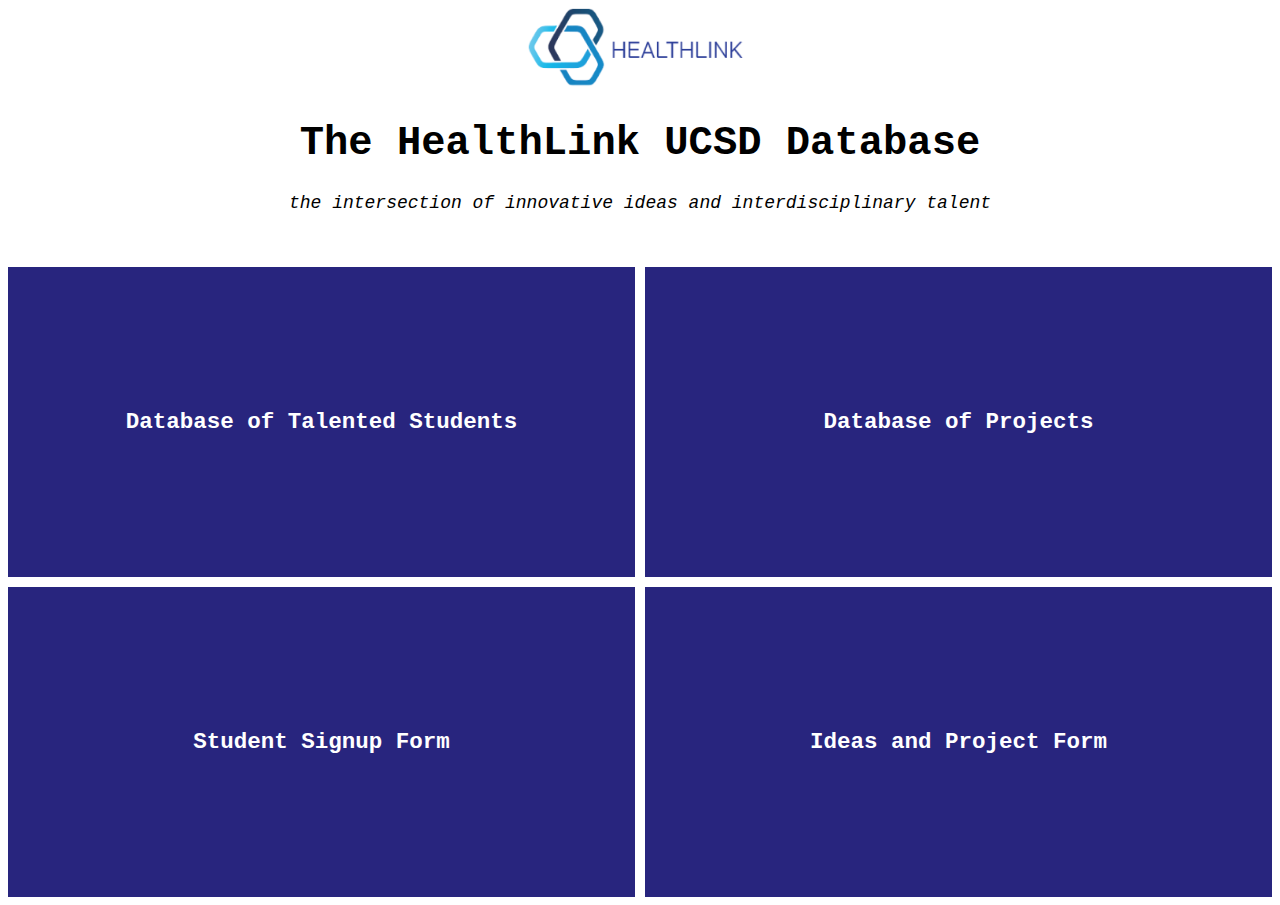
<file: index.html>
<!DOCTYPE html>
<html>

<head>
    <meta charset="UTF-8">
    <title>landing page for HealthLink UCSD Database</title>

    <style>
        body {
            text-align: center;
            /* Center-align the content horizontally */
            font-family: 'Courier', sans-serif;
        }

        /* Style for the header */
        .header {
            align-items: center; /* Vertically center items in the header */
            font-size: 2.25vh;
        }

        /* Style for the logo */
        .logo {
            width: 25vh; /* Adjust the width as needed */
            height: auto; /* Maintain the aspect ratio */
        }

        p{
            margin-bottom: 6vh;
            font-size: 2vh;
            font-weight: lighter;
        }

        /* Define a container for the buttons */
        .button-container {
            display: grid;
            grid-template-columns: repeat(2, 1fr); /* Create two columns */
            grid-template-rows: repeat(2, 1fr);    /* Create two rows */
            gap: 10px;                              /* Add some spacing between buttons */
            width: 100%;                           /* Adjust the width as needed */
            height: 70vh;
            margin: 0 auto;                         /* Center the container horizontally */
        }

        /* Style for the buttons */
        .button1 {
            padding: 20px;                 /* Add padding to make the buttons clickable */
            text-align: center;
            background-color: #28257e;    /* Button background color */
            color: white;                 /* Text color */
            font-size: 2.5vh;              /* Font size */
            border: none;
            cursor: pointer;
            font-family: 'Courier', sans-serif;
            font-weight: bold;
        }

        .button1:hover {
            background-color: #28257e;
            /* Change background image on hover */
            background-image: url('logos/student.png'); /* Replace with your image URL */
            background-size: contain; /* You can adjust this to 'cover', 'auto', or specific dimensions */
            background-repeat: no-repeat;
            background-position: center; /* Center the image within the button */
        }

        /* Style for the buttons */
        .button2 {
            padding: 20px;                 /* Add padding to make the buttons clickable */
            text-align: center;
            background-color: #28257e;    /* Button background color */
            color: white;                 /* Text color */
            font-size: 2.5vh;              /* Font size */
            border: none;
            cursor: pointer;
            font-family: 'Courier', sans-serif;
            font-weight: bold;
        }

        .button2:hover {
            background-color: #28257e;
            /* Change background image on hover */
            background-image: url('logos/project.png'); /* Replace with your image URL */
            background-size: contain; /* You can adjust this to 'cover', 'auto', or specific dimensions */
            background-repeat: no-repeat;
            background-position: center; /* Center the image within the button */
        }

        /* Style for the buttons */
        .button3 {
            padding: 20px;                 /* Add padding to make the buttons clickable */
            text-align: center;
            background-color: #28257e;    /* Button background color */
            color: white;                 /* Text color */
            font-size: 2.5vh;              /* Font size */
            border: none;
            cursor: pointer;
            font-family: 'Courier', sans-serif;
            font-weight: bold;
        }

        .button3:hover {
            background-color: #28257e;
            /* Change background image on hover */
            background-image: url('logos/form.png'); /* Replace with your image URL */
            background-size: contain; /* You can adjust this to 'cover', 'auto', or specific dimensions */
            background-repeat: no-repeat;
            background-position: center; /* Center the image within the button */
        }

        /* Style for the buttons */
        .button4 {
            padding: 20px;                 /* Add padding to make the buttons clickable */
            text-align: center;
            background-color: #28257e;    /* Button background color */
            color: white;                 /* Text color */
            font-size: 2.5vh;              /* Font size */
            border: none;
            cursor: pointer;
            font-family: 'Courier', sans-serif;
            font-weight: bold;
        }

        .button4:hover {
            background-color: #28257e;
            /* Change background image on hover */
            background-image: url('logos/idea.png'); /* Replace with your image URL */
            background-size: contain; /* You can adjust this to 'cover', 'auto', or specific dimensions */
            background-repeat: no-repeat;
            background-position: center; /* Center the image within the button */
        }

    </style>
</head>

<body>
    <div class="header">
        <img class="logo" src="logos/HL_logo.png" alt="Logo"> 
        <h1>The HealthLink UCSD Database</h1>
    </div>

    <p> <i>the intersection of innovative ideas and interdisciplinary talent</i> </p>

    <div class="button-container">
        <button class="button1" onclick="redirectToStudentDB()">Database of Talented Students</button>
        <button class="button2" onclick="redirectToProfDB()">Database of Projects</button>
        <button class="button3" onclick="redirectToStudentForm()">Student Signup Form</button>
        <button class="button4" onclick="redirectToProfForm()">Ideas and Project Form</button>
    </div>

    <script>
        function redirectToStudentDB() {
            window.location.href = "filter_student_db.php";
        }

        function redirectToProfDB() {
            window.location.href = "filter_project_db.php";
        }

        function redirectToStudentForm() {
            window.location.href = "student_form.html";
        }

        function redirectToProfForm() {
            window.location.href = "prof_form.html";
        }
    </script>
</body>

</html>
</file>
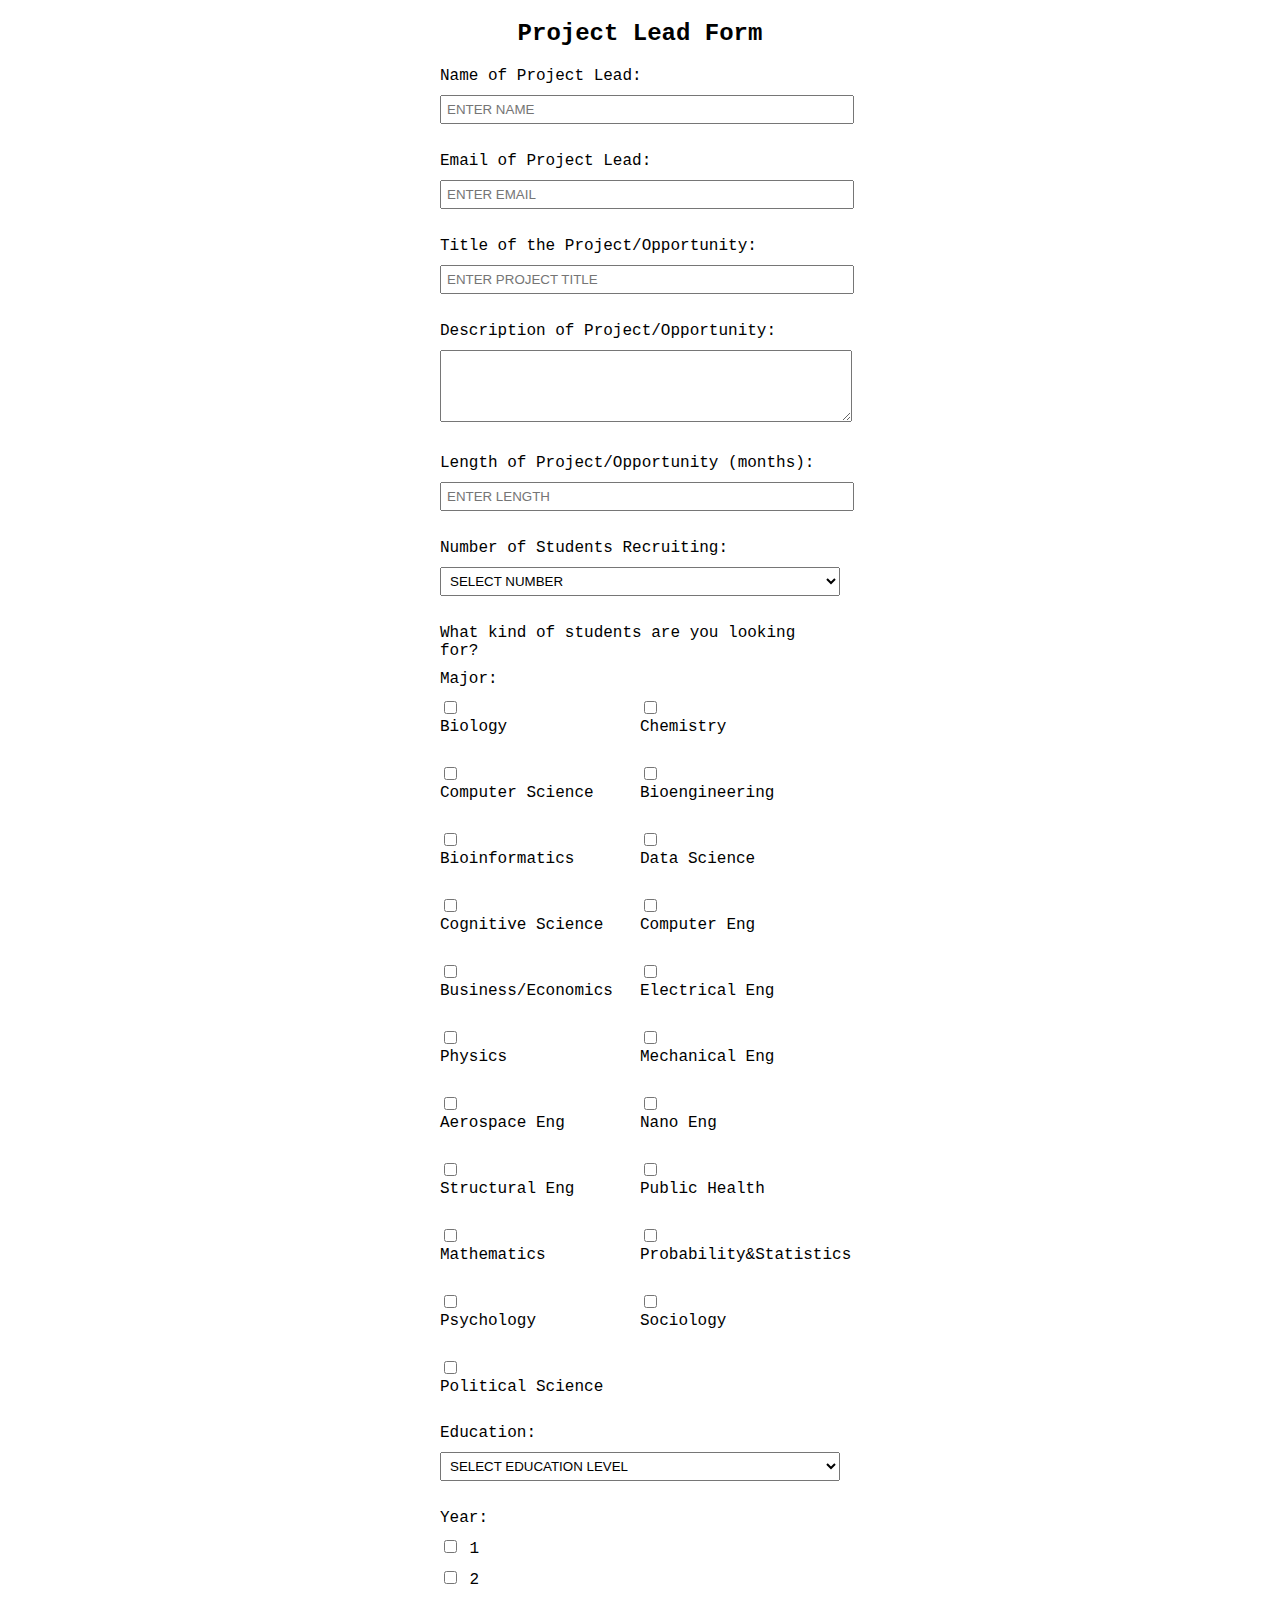
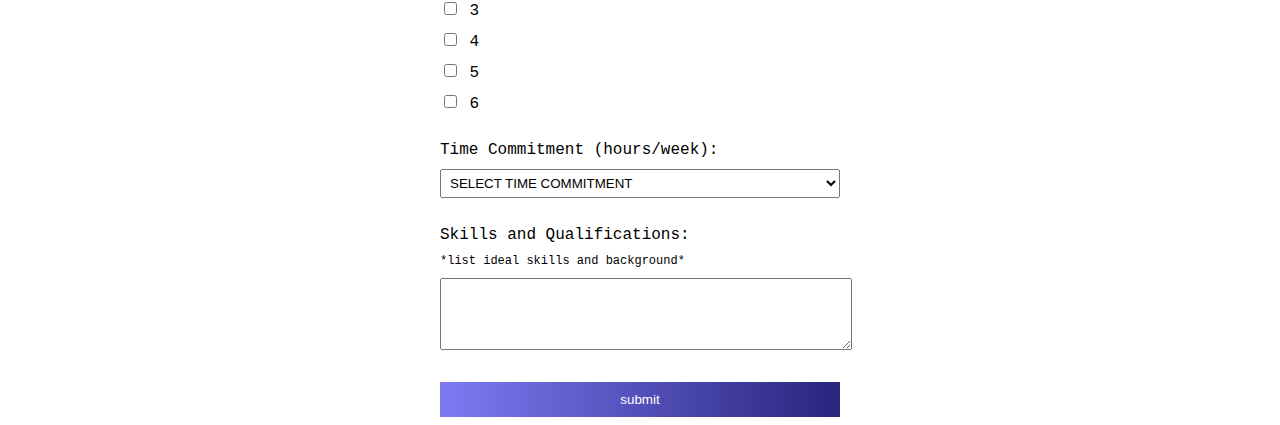
<file: prof_form.html>
<!DOCTYPE html>
<html lang="en">

<head>
    <meta charset="UTF-8">
    <meta name="viewport" content="width=device-width, initial-scale=1.0">
    <title>Project Lead Form</title>
    <style>
        /* Center the form container */
        .form-container {
            width: 400px;
            /* Set the desired width of the form container */
            margin: 0 auto;
            /* Use auto margins to center horizontally */
        }

        /* Additional styling for the form */
        h2 {
            text-align: center;
            /* Center the heading */
            font-family: 'Courier', sans-serif;
        }

        label {
            display: block;
            /* Place labels on separate lines for better spacing */
            margin-bottom: 10px;
            font-family: 'Courier', sans-serif;
        }

        input[type="text"],
        input[type="email"],
        textarea,
        select {
            width: 100%;
            /* Set the input fields and textarea to use full width */
            padding: 5px;
            margin-bottom: 10px;
        }

        input[type="submit"] {
            display: block;
            /* Place the submit button on a separate line */
            width: 100%;
            padding: 10px;
            background: linear-gradient(to right,  #7e7af4, #28257e);
            color: white;
            border: none;
            cursor: pointer;
            font-family: 'Verdana', sans-serif;
            transition: background-color 0.3s ease;
            /* Add a transition for the background color */
        }

        /* Hover styles for the submit button */
        input[type="submit"]:hover {
            background: linear-gradient(to right, #28257e, #7e7af4);
        }

        /* Style for major container */
        .major-container {
            display: inline-block;
            width: 45%; /* Adjust as needed */
            margin-right: 5%;
        }

        /* Clearfix to prevent alignment issues */
        .clearfix::after {
            content: "";
            clear: both;
            display: table;
        }

        /* Two checkboxes per row */
        .major-checkbox {
            float: left;
            width: 48%; /* Adjust as needed */
            margin-right: 2%; /* Adjust as needed */
        }

    </style>
</head>

<body>
    <div class="form-container">
        <h2>Project Lead Form</h2>
        <form action="signup.project.php" method="POST">
            <label for="name">Name of Project Lead:</label>
            <input type="text" name="name" placeholder="ENTER NAME" required><br><br>

            <label for="email">Email of Project Lead:</label>
            <input type="text" name="email" placeholder="ENTER EMAIL" required><br><br>

            <label for="title">Title of the Project/Opportunity:</label>
            <input type="text" name="title" placeholder="ENTER PROJECT TITLE" required><br><br>

            <label for="description">Description of Project/Opportunity:</label>
            <textarea id="description" name="description" rows="4" required></textarea><br><br>

            <label for="length">Length of Project/Opportunity (months):</label>
            <input type="text" name="length" placeholder="ENTER LENGTH" required><br><br>

            <label for="students">Number of Students Recruiting:</label>
            <select id="students" name="students" required>
                <option value="placeholder" disabled selected>SELECT NUMBER</option>
                <option value="1">1</option>
                <option value="2">2</option>
                <option value="3">3</option>
                <option value="4">4</option>
                <option value="5">5</option>
                <option value="6">6</option>
                <option value="7+">7+</option>
            </select><br><br>

            <label>What kind of students are you looking for?</label>


            <label for="major">Major:</label>
            <div class="clearfix">
                <div class="major-checkbox">
                    <input type="checkbox" id="Biology" name="major[]" value="Biology">
                    <label for="Biology">Biology</label><br>
                </div>
            
                <div class="major-checkbox">
                    <input type="checkbox" id="Chemistry" name="major[]" value="Chemistry">
                    <label for="Chemistry">Chemistry</label><br>
                </div>

                <div class="major-checkbox">
                    <input type="checkbox" id="ComputerScience" name="major[]" value="ComputerScience">
                    <label for="ComputerScience">Computer Science</label><br>
                </div>

                <div class="major-checkbox">
                    <input type="checkbox" id="Bioengineering" name="major[]" value="Bioengineering">
                    <label for="Bioengineering">Bioengineering</label><br>
                </div>

                <div class="major-checkbox">
                    <input type="checkbox" id="Bioinformatics" name="major[]" value="Bioinformatics">
                    <label for="Bioinformatics">Bioinformatics</label><br>
                </div>
                
                <div class="major-checkbox">
                    <input type="checkbox" id="DataScience" name="major[]" value="DataScience">
                    <label for="DataScience">Data Science</label><br>
                </div>

                <div class="major-checkbox">
                    <input type="checkbox" id="CognitiveScience" name="major[]" value="CognitiveScience">
                    <label for="CognitiveScience">Cognitive Science</label><br>
                </div>

                <div class="major-checkbox">
                    <input type="checkbox" id="ComputerEngineering" name="major[]" value="ComputerEngineering">
                    <label for="ComputerEngineering">Computer Eng</label><br>
                </div>

                <div class="major-checkbox">
                    <input type="checkbox" id="Business/Economics" name="major[]" value="Business/Economics">
                    <label for="Business/Economics">Business/Economics</label><br>
                </div>

                <div class="major-checkbox">
                    <input type="checkbox" id="ElectricalEngineering" name="major[]" value="ElectricalEngineering">
                    <label for="ElectricalEngineering">Electrical Eng</label><br>
                </div>

                <div class="major-checkbox">
                    <input type="checkbox" id="Physics" name="major[]" value="Physics">
                    <label for="Physics">Physics</label><br>
                </div>

                <div class="major-checkbox">
                    <input type="checkbox" id="MechanicalEngineering" name="major[]" value="MechanicalEngineering">
                    <label for="MechanicalEngineering">Mechanical Eng</label><br>
                </div>

                <div class="major-checkbox">
                    <input type="checkbox" id="AerospaceEngineering" name="major[]" value="AerospaceEngineering">
                    <label for="AerospaceEngineering">Aerospace Eng</label><br>
                </div>

                <div class="major-checkbox">
                    <input type="checkbox" id="NanoEngineering" name="major[]" value="NanoEngineering">
                    <label for="NanoEngineering">Nano Eng</label><br>
                </div>

                <div class="major-checkbox">
                    <input type="checkbox" id="StructuralEngineering" name="major[]" value="StructuralEngineering">
                    <label for="StructuralEngineering">Structural Eng</label><br>
                </div>

                <div class="major-checkbox">
                    <input type="checkbox" id="PublicHealth" name="major[]" value="PublicHealth">
                    <label for="PublicHealth">Public Health</label><br>
                </div>

                <div class="major-checkbox">
                    <input type="checkbox" id="Mathematics" name="major[]" value="Mathematics">
                    <label for="Mathematics">Mathematics</label><br>
                </div>

                <div class="major-checkbox">
                    <input type="checkbox" id="ProbabilityStatistics" name="major[]" value="ProbabilityStatistics">
                    <label for="ProbabilityStatistics">Probability&Statistics</label><br>
                </div>

                <div class="major-checkbox">
                    <input type="checkbox" id="Psychology" name="major[]" value="Psychology">
                    <label for="Psychology">Psychology</label><br>
                </div>

                <div class="major-checkbox">
                    <input type="checkbox" id="Sociology" name="major[]" value="Sociology">
                    <label for="Sociology">Sociology</label><br>
                </div>

                <div class="major-checkbox">
                    <input type="checkbox" id="PoliticalScience" name="major[]" value="PoliticalScience">
                    <label for="PoliticalScience">Political Science</label><br>
                </div>

            </div>
            

            <label for="education">Education:</label>
            <select id="education" name="education" required>
                <option value="placeholder" disabled selected>SELECT EDUCATION LEVEL</option>
                <option value="undergraduate">Undergraduate</option>
                <option value="graduate">Graduate</option>
                <option value="both">Both</option>
            </select><br><br>
            
            
            <label for="year">Year:</label>
            <div class="checkbox-group">
                <label><input type="checkbox" name="year[]" value="1"> 1</label>
                <label><input type="checkbox" name="year[]" value="2"> 2</label>
                <label><input type="checkbox" name="year[]" value="3"> 3</label>
                <label><input type="checkbox" name="year[]" value="4"> 4</label>
                <label><input type="checkbox" name="year[]" value="5"> 5</label>
                <label><input type="checkbox" name="year[]" value="6"> 6</label><br>
            </div>

            <label for="time">Time Commitment (hours/week):</label>
            <select id="time" name="time" required>
                <option value="placeholder" disabled selected>SELECT TIME COMMITMENT</option>
                <option value="5">5</option>
                <option value="10">10</option>
                <option value="15">15</option>
                <option value="20">20</option>
                <option value="25">25</option>
                <option value="30">30</option>
                <option value="35">35</option>
                <option value="40">40</option>
            </select><br><br>

            <label for="skills">Skills and Qualifications:</label>
            <label style="font-size: 12px;">*list ideal skills and background*</label>
            <textarea id="skills" name="skills" rows="4" required></textarea><br><br>

            <input type="submit" value="submit">
        </form>
    </div>
</body>

</html>
</file>
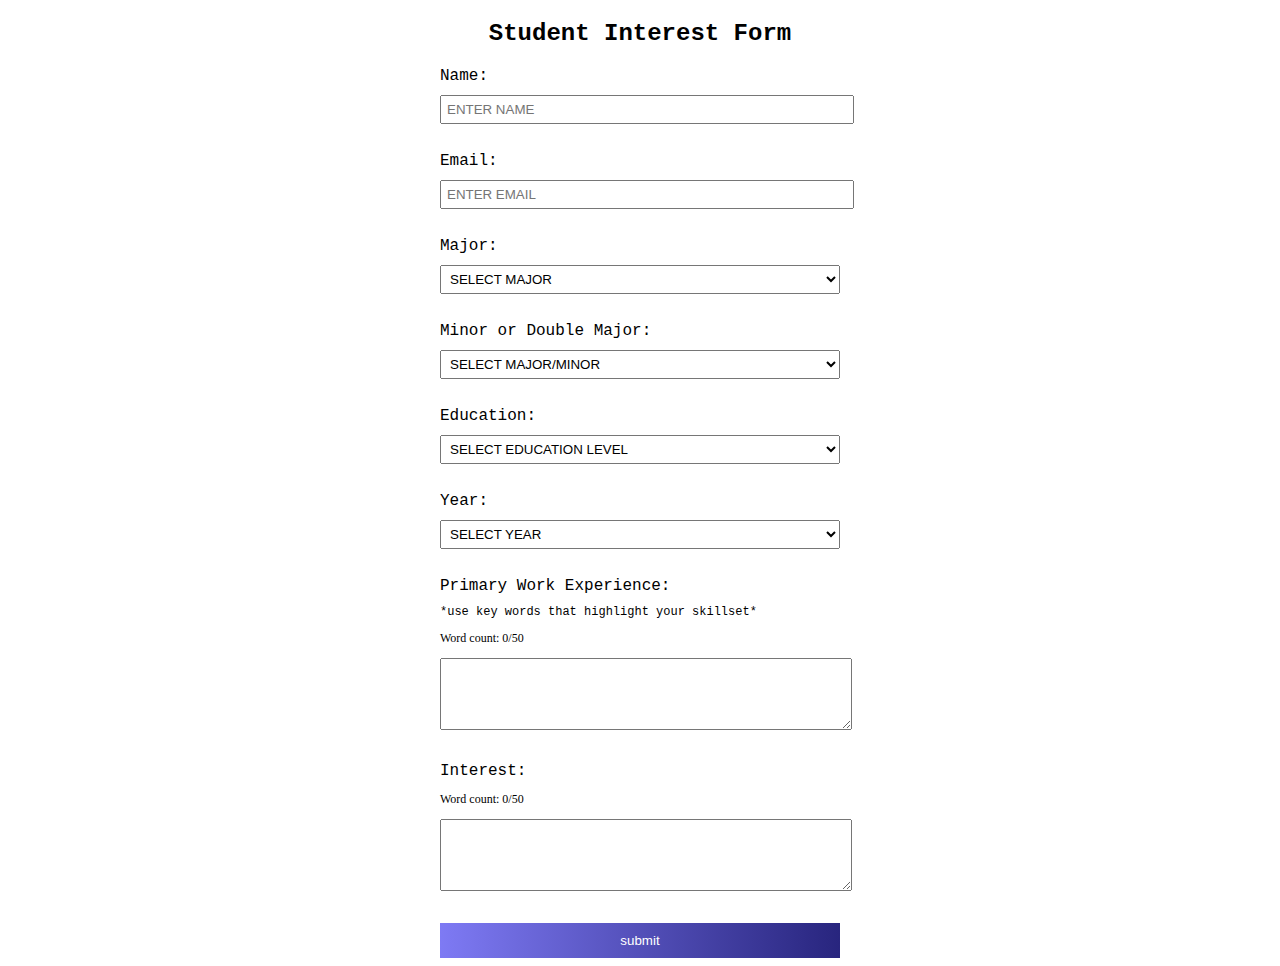
<file: student_form.html>
<!DOCTYPE html>
<html lang="en">

<head>
    <meta charset="UTF-8">
    <meta name="viewport" content="width=device-width, initial-scale=1.0">
    <title>Signup Form</title>
    <style>
        /* Center the form container */
        .form-container {
            width: 400px;
            /* Set the desired width of the form container */
            margin: 0 auto;
            /* Use auto margins to center horizontally */
        }

        /* Additional styling for the form */
        h2 {
            text-align: center;
            /* Center the heading */
            font-family: 'Courier', sans-serif;
        }

        label {
            display: block;
            /* Place labels on separate lines for better spacing */
            margin-bottom: 10px;
            font-family: 'Courier', sans-serif;
        }

        input[type="text"],
        input[type="email"],
        textarea,
        select {
            width: 100%;
            /* Set the input fields and textarea to use full width */
            padding: 5px;
            margin-bottom: 10px;
        }

        input[type="submit"] {
            display: block;
            /* Place the submit button on a separate line */
            width: 100%;
            padding: 10px;
            background: linear-gradient(to right, #7e7af4, #28257e);
            color: white;
            border: none;
            cursor: pointer;
            font-family: 'Verdana', sans-serif;
            transition: background-color 0.3s ease; /* Add a transition for the background color */
        }

        /* Hover styles for the submit button */
        input[type="submit"]:hover {
            background: linear-gradient(to right, #28257e, #7e7af4);
        }
    </style>
</head>

<body>
    <div class="form-container">
        <h2>Student Interest Form</h2>
        <form action="signup.inc.php" method="POST"> 
                <label for="name">Name:</label>
                <input type="text" name="name" placeholder="ENTER NAME" required><br><br>
            
                <label for="email">Email:</label>
                <input type="text" name="email" placeholder="ENTER EMAIL" required><br><br>
            
                <label for="major">Major:</label>
                <select id="major" name="major" required>
                    <option value="placeholder" disabled selected>SELECT MAJOR</option>
                    <option value="Biology">Biology</option>
                    <option value="Neuroscience">Neuroscience</option>
                    <option value="Chemistry">Chemistry</option>
                    <option value="ComputerScience">Computer Science</option>
                    <option value="Bioengineering">Bioengineering</option>
                    <option value="Bioinformatics">Bioinformatics</option>
                    <option value="DataScience">Data Science</option>
                    <option value="CognitiveScience">Cognitive Science</option>
                    <option value="ComputerEngineering">Computer Engineering</option>
                    <option value="Business/Economics">Business/Economics</option>
                    <option value="ElectricalEngineering">Electrical Engineering</option>
                    <option value="Physics">Physics</option>
                    <option value="MechanicalEngineering">Mechanical Engineering</option>
                    <option value="AerospaceEngineering">Aerospace Engineering</option>
                    <option value="NanoEngineering">NanoEngineering</option>
                    <option value="StructuralEngineering">Structural Engineering</option>
                    <option value="PublicHealth">Global/Public Health</option>
                    <option value="Mathematics">Mathematics</option>
                    <option value="ProbabilityStatistics">Probability&Statistics</option>
                    <option value="Psychology">Psychology</option>
                    <option value="Sociology">Sociology</option>
                    <option value="PoliticalScience">Political Science</option>
                </select><br><br>

                <label for="minor">Minor or Double Major:</label>
                <select id="minor" name="minor" required>
                    <option value="placeholder" disabled selected>SELECT MAJOR/MINOR</option>
                    <option value="Biology">Biology</option>
                    <option value="Neuroscience">Neuroscience</option>
                    <option value="Chemistry">Chemistry</option>
                    <option value="ComputerScience">Computer Science</option>
                    <option value="Bioengineering">Bioengineering</option>
                    <option value="Bioinformatics">Bioinformatics</option>
                    <option value="DataScience">Data Science</option>
                    <option value="CognitiveScience">Cognitive Science</option>
                    <option value="ComputerEngineering">Computer Engineering</option>
                    <option value="Business/Economics">Business/Economics</option>
                    <option value="ElectricalEngineering">Electrical Engineering</option>
                    <option value="Physics">Physics</option>
                    <option value="MechanicalEngineering">Mechanical Engineering</option>
                    <option value="AerospaceEngineering">Aerospace Engineering</option>
                    <option value="NanoEngineering">NanoEngineering</option>
                    <option value="StructuralEngineering">Structural Engineering</option>
                    <option value="Global/PublicHealth">Global/Public Health</option>
                    <option value="Mathematics">Mathematics</option>
                    <option value="ProbabilityStatistics">Probability&Statistics</option>
                    <option value="Psychology">Psychology</option>
                    <option value="Sociology">Sociology</option>
                    <option value="PoliticalScience">Political Science</option>
                </select><br><br>
            
                <label for="education">Education:</label>
                <select id="education" name="education" required>
                    <option value="placeholder" disabled selected>SELECT EDUCATION LEVEL</option>
                    <option value="undergraduate">Undergraduate</option>
                    <option value="graduate">Graduate</option>
                </select><br><br>
            
                <label for="year">Year:</label>
                <select id="year" name="year" required>
                    <option value="placeholder" disabled selected>SELECT YEAR</option>
                    <option value="1">1</option>
                    <option value="2">2</option>
                    <option value="3">3</option>
                    <option value="4">4</option>
                    <option value="5">5</option>
                    <option value="6">6</option>
                </select><br><br>
            
                <label for="workexp">Primary Work Experience:</label>
                <label style="font-size: 12px;">*use key words that highlight your skillset*</label>
                <form>
                    <p style="font-size: 12px;" id="word-count">Word count: 0/50</p>
                    <textarea id="workexp" name="workexp" rows="4" required></textarea><br><br>
                </form>
                <script src="limit.js"></script>
            
                <label for="interest">Interest:</label>
                <form>
                    <p style="font-size: 12px;" id="word-count2">Word count: 0/50</p>
                    <textarea id="interest" name="interest" rows="4" required></textarea><br><br>
                </form>
                <script src="limit2.js"></script>
            
                <input type="submit" value="submit">
        </form>
    </div>
</body>

</html>
</file>
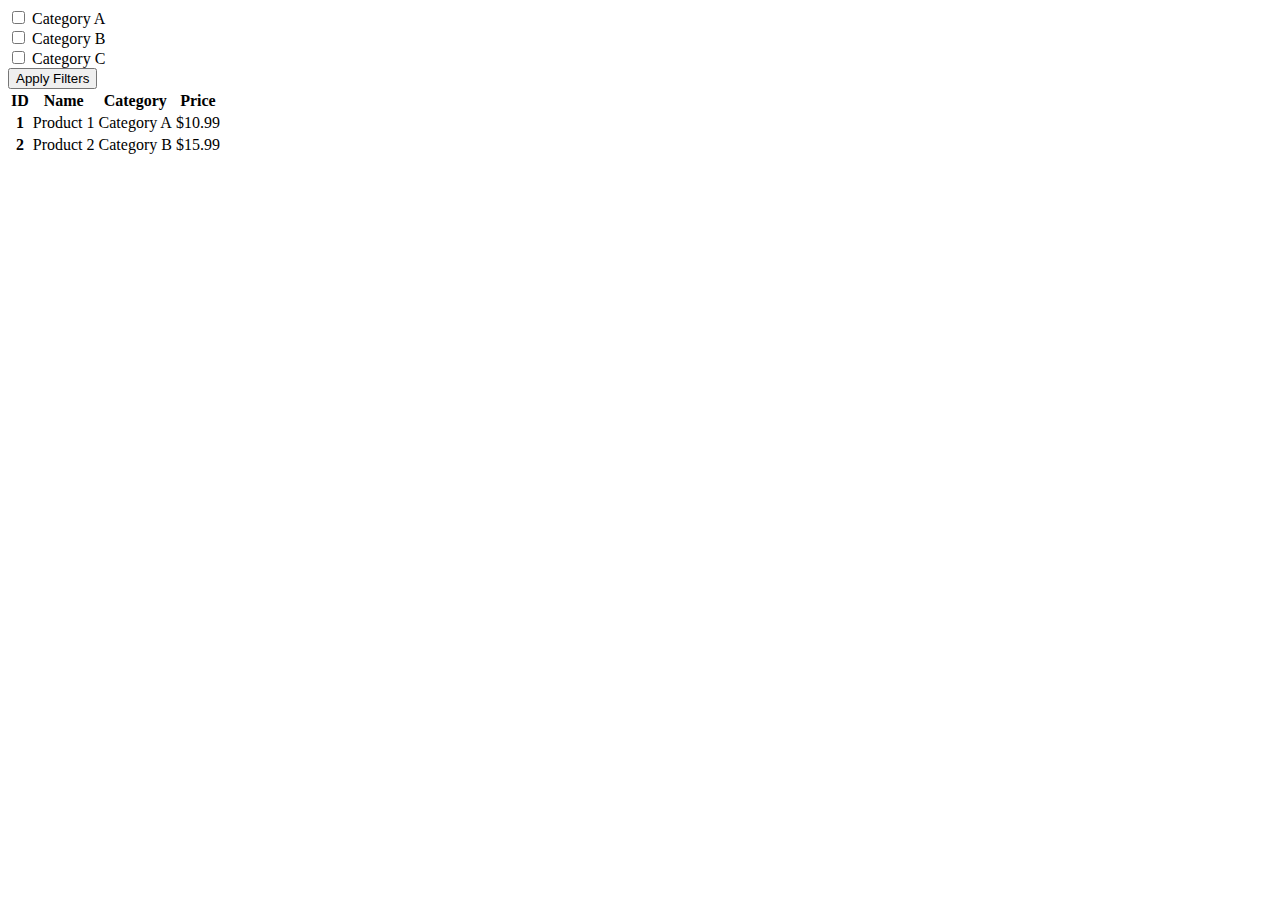
<file: trybootstrap.html>
<!DOCTYPE html>
<html lang="en">

<link href="https://cdn.jsdelivr.net/npm/bootstrap@5.3.1/dist/css/bootstrap.min.css" rel="stylesheet" integrity="sha384-4bw+/aepP/YC94hEpVNVgiZdgIC5+VKNBQNGCHeKRQN+PtmoHDEXuppvnDJzQIu9" crossorigin="anonymous">


<div class="container mt-3">
    <form>
        <div class="row">
            <div class="col-md-3">
                <div class="form-check">
                    <input class="form-check-input" type="checkbox" value="Category A" id="categoryA">
                    <label class="form-check-label" for="categoryA">
                        Category A
                    </label>
                </div>
            </div>
            <div class="col-md-3">
                <div class="form-check">
                    <input class="form-check-input" type="checkbox" value="Category B" id="categoryB">
                    <label class="form-check-label" for="categoryB">
                        Category B
                    </label>
                </div>
            </div>
            <div class="col-md-3">
                <div class="form-check">
                    <input class="form-check-input" type="checkbox" value="Category C" id="categoryC">
                    <label class="form-check-label" for="categoryC">
                        Category C
                    </label>
                </div>
            </div>
            <!-- Add more checkboxes for other categories within additional columns -->
        </div>
        <!-- You can create more rows of checkboxes as needed -->
        <button type="submit" class="btn btn-primary mt-2">Apply Filters</button>
    </form>
</div>

<div class="container mt-5">
    <table class="table">
        <thead>
            <tr>
                <th scope="col">ID</th>
                <th scope="col">Name</th>
                <th scope="col">Category</th>
                <th scope="col">Price</th>
            </tr>
        </thead>
        <tbody>
            <tr>
                <th scope="row">1</th>
                <td>Product 1</td>
                <td>Category A</td>
                <td>$10.99</td>
            </tr>
            <tr>
                <th scope="row">2</th>
                <td>Product 2</td>
                <td>Category B</td>
                <td>$15.99</td>
            </tr>
            <!-- Add more rows as needed -->
        </tbody>
    </table>
</div>
</file>
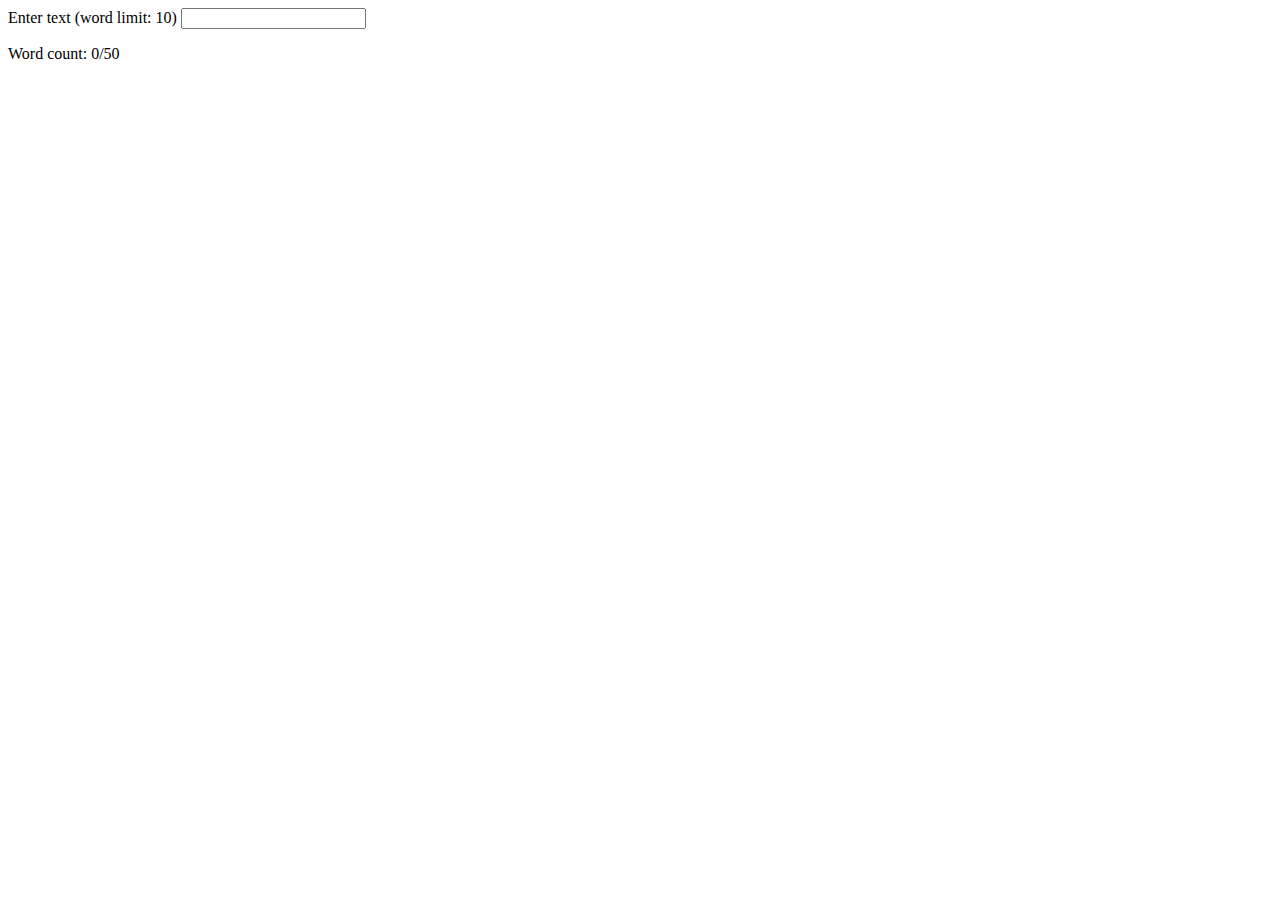
<file: trylimit.html>
<!DOCTYPE html>
<html lang="en">

<head>
    <meta charset="UTF-8">
    <meta name="viewport" content="width=device-width, initial-scale=1.0">
    <title>Word Limit Example</title>
</head>

<body>
    <form>
        <label for="text-input">Enter text (word limit: 10)</label>
        <input type="text" id="text-input" name="text-input">
        <p id="word-count">Word count: 0/10</p>
    </form>
    <script src="limit.js"></script>
</body>

</html>
</file>
